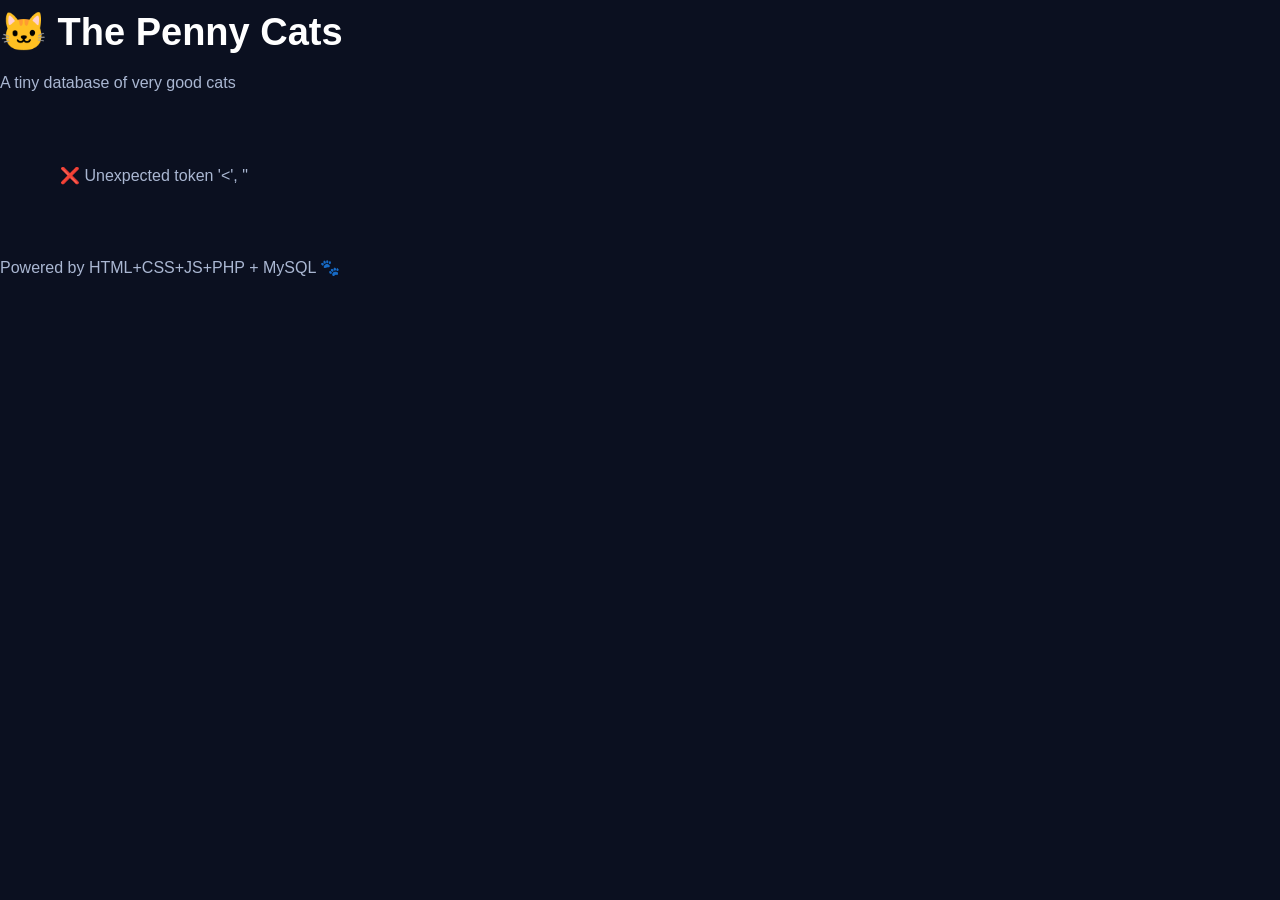
<file: index.html>
<!DOCTYPE html>
<html lang="en">
<head>
    <meta charset="UTF-8">
    <meta name="viewport" content="width=device-width, initial-scale=1.0">
    <title>Penny — Cats Database</title>
    <link rel="stylesheet" href="style.css">
</head>
<body>

    <header class="hero">
        <h1>🐱 The Penny Cats</h1>
        <p>A tiny database of very good cats</p>
    </header>

    <main class="container">
        <div id="catGrid" class="cat-grid">
            <p class="loading">Loading cats...</p>
        </div>
    </main>

    <footer class="footer">
        <p>Powered by HTML+CSS+JS+PHP + MySQL 🐾</p>
    </footer>

    <script>
        // Fetch cats from the API
        async function loadCats() {
            const grid = document.getElementById("catGrid");

            try {
                const response = await fetch("get_cats.php", { cache: "no-store" });
                const data = await response.json();

                if (!data.success || !Array.isArray(data.cats)) {
                    throw new Error(data.error || "Could not load cats.");
                }

                if (data.cats.length === 0) {
                    grid.innerHTML = "<p class='loading'>No cats found in the database.</p>";
                    return;
                }

                grid.innerHTML = "";

                data.cats.forEach(cat => {
                    const card = document.createElement("div");
                    card.className = "cat-card";

                    card.innerHTML = `
                        <div class="cat-emoji">🐱</div>
                        <h2 class="cat-name"></h2>
                        <p class="cat-info"><strong>Breed:</strong> ${cat.breed}</p>
                        <p class="cat-info"><strong>Age:</strong> ${cat.age} ${cat.age === 1 ? "year" : "years"}</p>
                        <p class="cat-info"><strong>ID:</strong> #${cat.id}</p>
                    `;

                    card.querySelector(".cat-name").textContent = cat.cat_name;

                    grid.appendChild(card);
                });

            } catch (err) {
                console.error(err);
                grid.innerHTML = `<p class='error'>❌ ${err.message}</p>`;
            }
        }

        loadCats();
    </script>

</body>
</html>
</file>
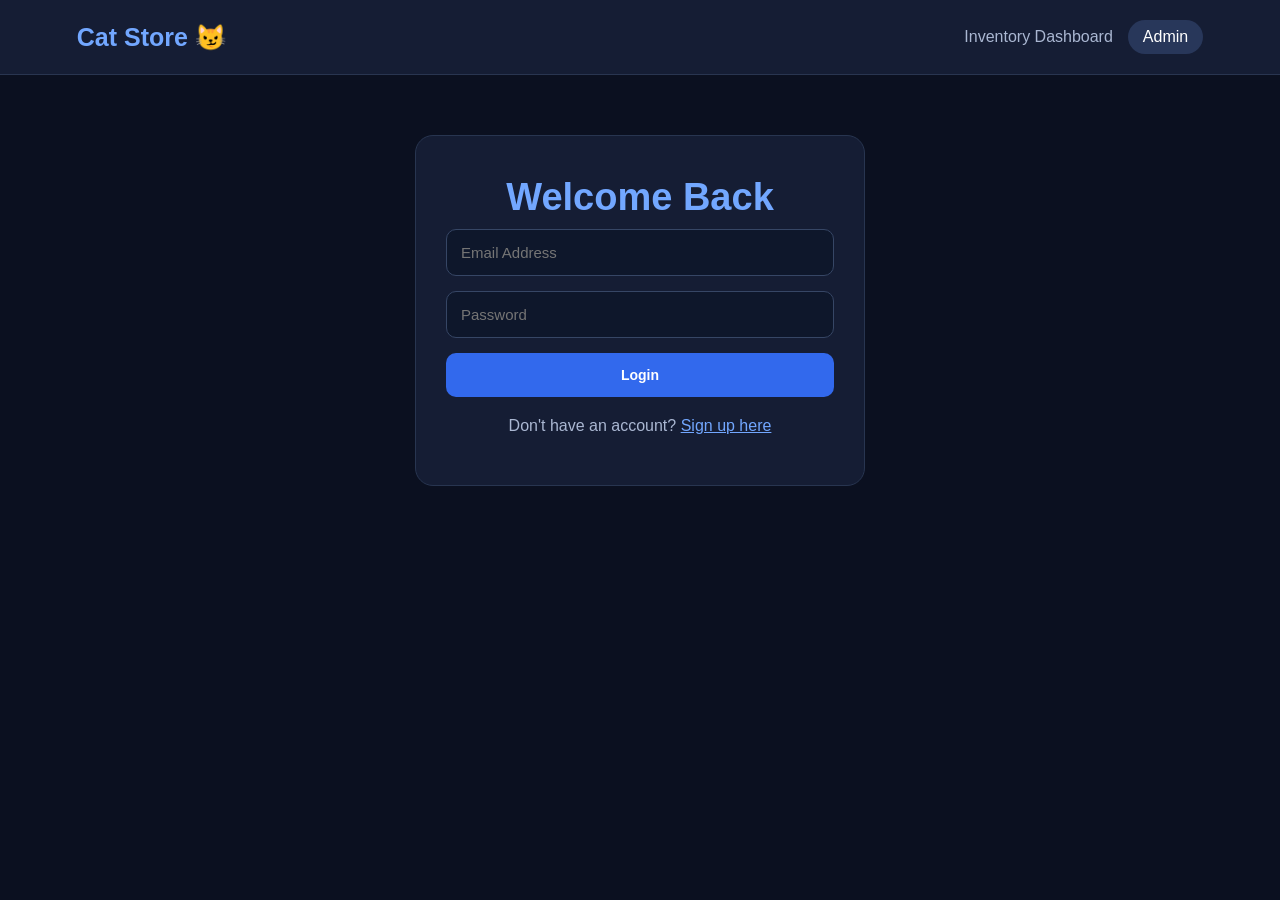
<file: login.html>
<!DOCTYPE html>
<html lang="en">
<head>
    <meta charset="UTF-8">
    <title>Login - Cat Store</title>
    <link rel="stylesheet" href="style.css">
    <style>
        .auth-container { max-width: 450px; margin: 60px auto; padding: 30px; background: #151d34; border-radius: 18px; border: 1px solid #283550; }
        .auth-container h1 { color: #72a7ff; text-align: center; }
        .auth-container input { width: 100%; margin-bottom: 15px; padding: 14px; }
        .auth-container button { width: 100%; padding: 14px; }
        .message { text-align: center; margin-top: 15px; }
        .message.success { color: #5ee1a2; }
        .message.error { color: #ff6b6b; }
        .auth-link { text-align: center; margin-top: 15px; color: #aab7d2; }
        .auth-link a { color: #72a7ff; }
    </style>
</head>
<body>

    <header class="navbar">
        <div class="logo">Cat Store 😼</div>
        <div class="nav-right">
            <span>Inventory Dashboard</span>
            <span class="admin-badge">Admin</span>
        </div>
    </header>

    <div class="auth-container">
        <h1>Welcome Back</h1>
        <form id="loginForm">
            <input type="email" id="email" placeholder="Email Address" required>
            <input type="password" id="password" placeholder="Password" required>
            <button type="submit">Login</button>
        </form>
        <p id="message" class="message"></p>
        <p class="auth-link">Don't have an account? <a href="signup.html">Sign up here</a></p>
    </div>

    <script src="login.js"></script>
</body>
</html>
</file>
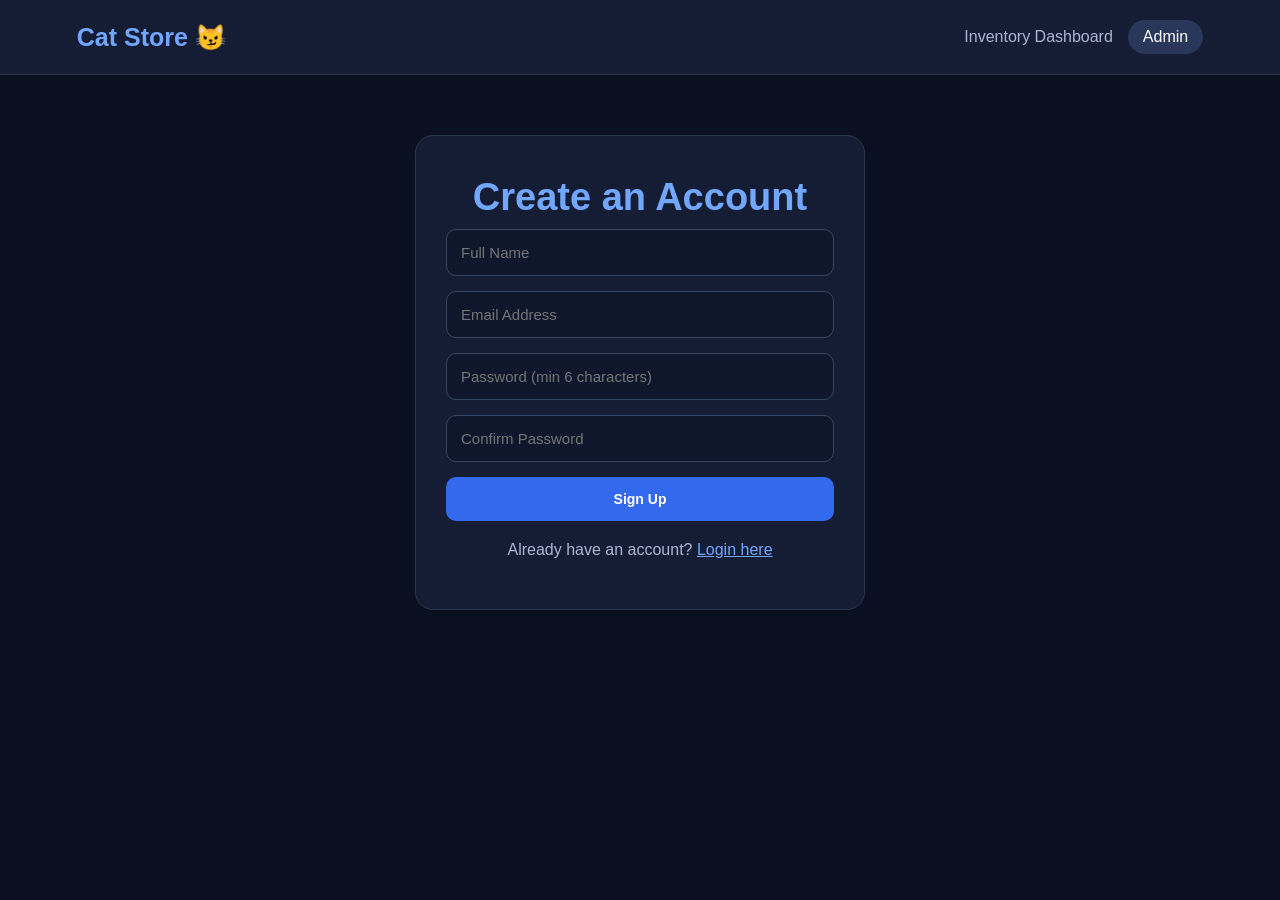
<file: signup.html>
<!DOCTYPE html>
<html lang="en">
<head>
    <meta charset="UTF-8">
    <title>Sign Up - Cat Store</title>
    <link rel="stylesheet" href="style.css">
    <style>
        .auth-container { max-width: 450px; margin: 60px auto; padding: 30px; background: #151d34; border-radius: 18px; border: 1px solid #283550; }
        .auth-container h1 { color: #72a7ff; text-align: center; }
        .auth-container input { width: 100%; margin-bottom: 15px; padding: 14px; }
        .auth-container button { width: 100%; padding: 14px; }
        .message { text-align: center; margin-top: 15px; }
        .message.success { color: #5ee1a2; }
        .message.error { color: #ff6b6b; }
        .auth-link { text-align: center; margin-top: 15px; color: #aab7d2; }
        .auth-link a { color: #72a7ff; }
    </style>
</head>
<body>

    <header class="navbar">
        <div class="logo">Cat Store 😼</div>
        <div class="nav-right">
            <span>Inventory Dashboard</span>
            <span class="admin-badge">Admin</span>
        </div>
    </header>

    <div class="auth-container">
        <h1>Create an Account</h1>
        <form id="signupForm">
            <input type="text" id="name" placeholder="Full Name" required>
            <input type="email" id="email" placeholder="Email Address" required>
            <input type="password" id="password" placeholder="Password (min 6 characters)" required>
            <input type="password" id="confirmPassword" placeholder="Confirm Password" required>
            <button type="submit">Sign Up</button>
        </form>
        <p id="message" class="message"></p>
        <p class="auth-link">Already have an account? <a href="login.html">Login here</a></p>
    </div>

    <script src="signup.js"></script>
</body>
</html>
</file>
<file: style.css>
* {
  box-sizing: border-box;
}

body {
  margin: 0;
  font-family: Arial, sans-serif;
  background: #0b1020;
  color: white;
}

/* ============================= */
/* NAVBAR                        */
/* ============================= */
.navbar {
  display: flex;
  justify-content: space-between;
  align-items: center;
  gap: 20px;
  padding: 20px 6%;
  background: #151d34;
  border-bottom: 1px solid #293550;
  flex-wrap: wrap;
}

.logo {
  font-size: 25px;
  font-weight: bold;
  color: #72a7ff;
}

.nav-right {
  display: flex;
  align-items: center;
  gap: 15px;
  color: #aab7d2;
  flex-wrap: wrap;
}

/* Nav links styling */
.nav-link {
  color: #72a7ff;
  text-decoration: none;
  font-weight: bold;
  padding: 8px 14px;
  border-radius: 8px;
  transition: 0.2s;
}

.nav-link:hover {
  background: #28375a;
  color: white;
}

.logout-link {
  color: #ff6b6b;
}

.logout-link:hover {
  background: #4a1a1a;
  color: white;
}

.admin-badge {
  background: #28375a;
  padding: 8px 15px;
  border-radius: 20px;
  color: white;
}

/* ============================= */
/* CONTAINER                     */
/* ============================= */
.container {
  max-width: 1200px;
  margin: auto;
  padding: 35px 20px;
  width: 100%;
}

/* WELCOME */
.welcome {
  display: flex;
  justify-content: space-between;
  align-items: center;
  flex-wrap: wrap;
  gap: 25px;
  margin-bottom: 30px;
}

.eyebrow {
  color: #67a1ff;
  font-size: 12px;
  letter-spacing: 2px;
}

h1 {
  font-size: 38px;
  margin: 10px 0;
}

h2 {
  margin: 0 0 10px;
}

p {
  color: #aab7d2;
  line-height: 1.6;
}

.stats {
  display: flex;
  gap: 15px;
  flex-wrap: wrap;
}

.stat {
  background: #19233b;
  padding: 20px 28px;
  border-radius: 14px;
  min-width: 145px;
}

.stat span {
  display: block;
  color: #aab7d2;
  font-size: 13px;
}

.stat strong {
  display: block;
  font-size: 30px;
  margin-top: 10px;
  color: #72a7ff;
}

/* PANELS */
.panel {
  background: #151d34;
  padding: 25px;
  border-radius: 18px;
  margin-bottom: 30px;
  border: 1px solid #283550;
}

.section-heading {
  display: flex;
  justify-content: space-between;
  align-items: center;
  gap: 15px;
  flex-wrap: wrap;
  margin-bottom: 20px;
}

.section-heading p {
  margin: 0;
}

/* FORMS */
.search-form,
.add-form {
  display: flex;
  gap: 12px;
  flex-wrap: wrap;
}

input {
  padding: 14px;
  background: #0e172b;
  border: 1px solid #364665;
  border-radius: 10px;
  color: white;
  font-size: 15px;
  min-width: 0;
}

input:focus {
  outline: none;
  border-color: #6297ff;
}

.search-form input {
  flex: 1;
  min-width: 200px;
}

.add-form input {
  flex: 1;
  min-width: 150px;
}

button {
  border: none;
  border-radius: 10px;
  background: #3269ed;
  color: white;
  padding: 14px 20px;
  font-size: 14px;
  font-weight: bold;
  cursor: pointer;
  transition: 0.2s;
}

button:hover {
  background: #5487ff;
  transform: translateY(-2px);
}

button:disabled {
  opacity: 0.4;
  cursor: not-allowed;
  transform: none;
}

.secondary-btn {
  background: #293956;
}

/* SEARCH RESULT */
.search-result {
  margin-top: 22px;
  background: #0e172b;
  border: 1px solid #344360;
  border-radius: 12px;
  padding: 20px;
  color: #aab7d2;
}

.found-product {
  display: flex;
  align-items: center;
  gap: 20px;
  flex-wrap: wrap;
}

.found-product h3 {
  margin: 0 0 8px;
  color: white;
}

.found-product p {
  margin: 5px 0;
}

.result-emoji {
  font-size: 55px;
}

.found-product strong {
  color: #5ee1a2;
}

.search-steps {
  margin-top: 15px;
  line-height: 1.8;
  color: #f7c96b;
}

/* PRODUCT CATALOG */
.catalog-section {
  margin-bottom: 30px;
}

.game-grid {
  display: grid;
  grid-template-columns: repeat(auto-fit, minmax(220px, 1fr));
  gap: 20px;
}

.game-card {
  background: #151d34;
  border: 1px solid #283550;
  border-radius: 15px;
  overflow: hidden;
  transition: 0.2s;
}

.game-card:hover {
  transform: translateY(-5px);
  border-color: #5487ff;
}

.game-cover {
  height: 140px;
  background: linear-gradient(135deg, #2342a0, #6636a4);
  display: flex;
  align-items: center;
  justify-content: center;
  font-size: 65px;
}

.game-info {
  padding: 18px;
}

.game-info h3 {
  margin: 10px 0;
  font-size: 17px;
}

.product-id {
  font-size: 12px;
  color: #aab7d2;
}

.game-price {
  color: #5ee1a2;
  font-size: 20px;
  font-weight: bold;
}

.stock {
  font-size: 13px;
}

.game-info button {
  width: 100%;
  margin-top: 12px;
}

/* BST VISUALIZATION */
.tree-legend {
  display: flex;
  flex-wrap: wrap;
  gap: 20px;
  color: #aab7d2;
  font-size: 13px;
  margin-bottom: 15px;
}

.tree-container {
  overflow-x: auto;
  background: #0b1428;
  padding: 20px;
  border-radius: 12px;
}

#treeSvg {
  display: block;
  width: 100%;
  min-height: 250px;
}

.tree-line {
  stroke: #657794;
  stroke-width: 2;
}

.tree-node {
  fill: #3269ed;
  stroke: #80a7ff;
  stroke-width: 2;
}

.tree-node.visited {
  fill: #d99516;
  stroke: #ffe08a;
}

.tree-node.found {
  fill: #169b63;
  stroke: #7fffc3;
}

.tree-text {
  fill: white;
  font-size: 14px;
  text-anchor: middle;
  dominant-baseline: central;
  font-weight: bold;
}

.tree-label {
  fill: #aab7d2;
  font-size: 11px;
  text-anchor: middle;
}

#addMessage {
  margin-bottom: 0;
}

@media (max-width: 600px) {
  h1 {
    font-size: 29px;
  }

  .panel {
    padding: 18px;
  }

  .search-form button,
  .add-form button {
    width: 100%;
  }
}
</file>
